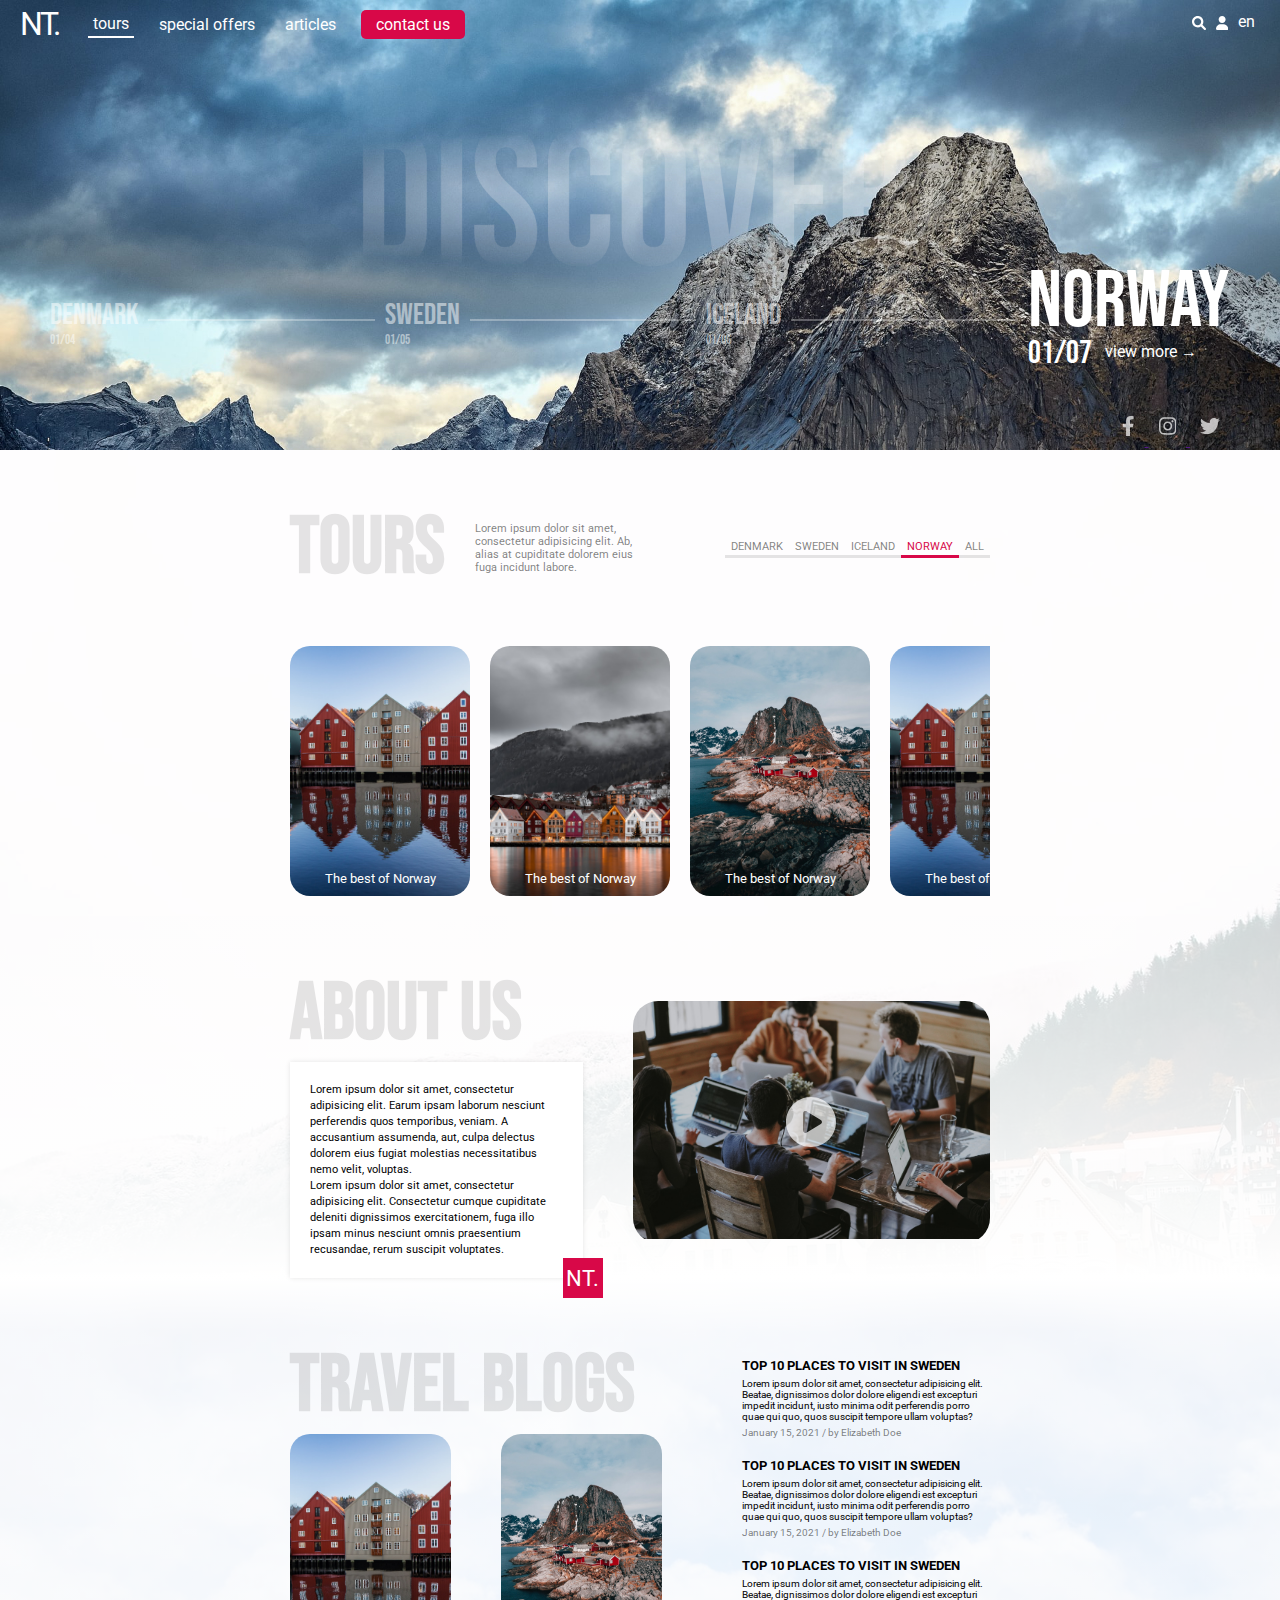
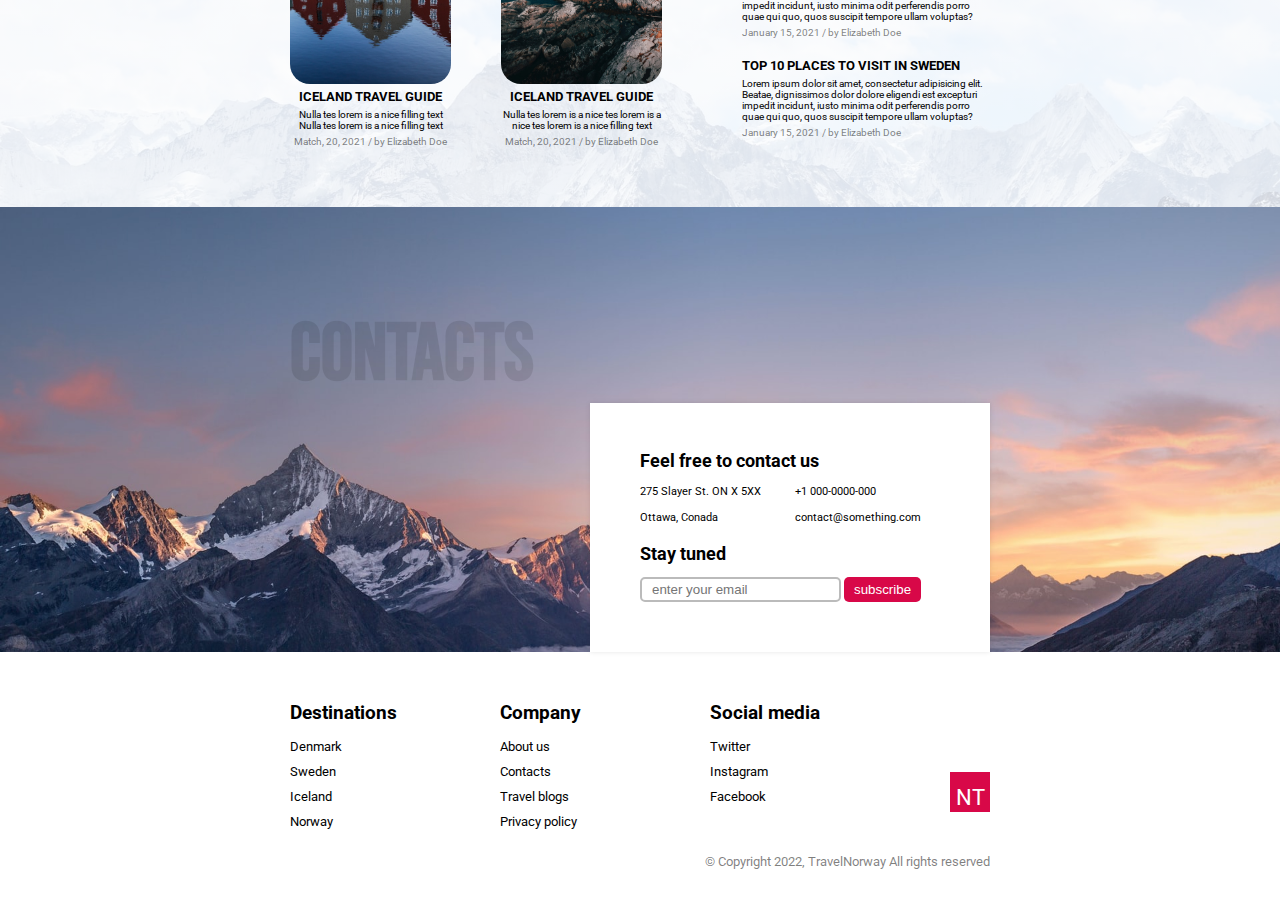
<file: NorwayWebsite/index.html>
<!doctype html>
<html lang="en">
<head>
    <meta charset="UTF-8">
    <meta name="viewport" content="width=device-width, user-scalable=yes">
    <title>Visit Norway</title>
    <link rel="stylesheet" href="norway.css">
</head>
<body>
    <header>
        <input type="checkbox" id="navCb">
        <label class="mobile-nav-btn" for="navCb">|||</label>
        <div class="columns">
            <div>
                <a href="" class="logo">NT.</a>
                <nav>
                    <a href="" class="active">tours</a>
                    <a href="">special offers</a>
                    <a href="">articles</a>
                    <a href="" class="red">contact us</a>
                </nav>
            </div>
            <div>
                <a href="">
                    <svg xmlns="http://www.w3.org/2000/svg" viewBox="0 0 512 512"><!--! Font Awesome Pro 6.1.1 by @fontawesome - https://fontawesome.com License - https://fontawesome.com/license (Commercial License) Copyright 2022 Fonticons, Inc. --><path d="M500.3 443.7l-119.7-119.7c27.22-40.41 40.65-90.9 33.46-144.7C401.8 87.79 326.8 13.32 235.2 1.723C99.01-15.51-15.51 99.01 1.724 235.2c11.6 91.64 86.08 166.7 177.6 178.9c53.8 7.189 104.3-6.236 144.7-33.46l119.7 119.7c15.62 15.62 40.95 15.62 56.57 0C515.9 484.7 515.9 459.3 500.3 443.7zM79.1 208c0-70.58 57.42-128 128-128s128 57.42 128 128c0 70.58-57.42 128-128 128S79.1 278.6 79.1 208z"/></svg>
                </a>
                <a href="">
                    <svg xmlns="http://www.w3.org/2000/svg" viewBox="0 0 448 512"><!--! Font Awesome Pro 6.1.1 by @fontawesome - https://fontawesome.com License - https://fontawesome.com/license (Commercial License) Copyright 2022 Fonticons, Inc. --><path d="M224 256c70.7 0 128-57.31 128-128s-57.3-128-128-128C153.3 0 96 57.31 96 128S153.3 256 224 256zM274.7 304H173.3C77.61 304 0 381.6 0 477.3c0 19.14 15.52 34.67 34.66 34.67h378.7C432.5 512 448 496.5 448 477.3C448 381.6 370.4 304 274.7 304z"/></svg>
                </a>
                <a href="">en</a>
            </div>
        </div>
    </header>
    <div class="intro">
        <nav>
            <a href="">denmark
                <div>
                    <time>01/04</time>
                    <span>view more &rarr;</span>
                </div>
            </a>
            <span class="line"></span>
            <a href="">sweden
                <div>
                    <time>01/05</time>
                    <span>view more &rarr;</span>
                </div>
            </a>
            <span class="line"></span>
            <a href="">iceland
                <div>
                    <time>01/06</time>
                    <span>view more &rarr;</span>
                </div>
            </a>
            <span class="line"></span>
            <a href="" class="active">norway
                <div>
                    <time>01/07</time>
                    <span>view more &rarr;</span>
                </div>
            </a>
        </nav>
        <div class="social-links">
            <a href="">
                <svg xmlns="http://www.w3.org/2000/svg" viewBox="0 0 320 512"><!--! Font Awesome Pro 6.1.1 by @fontawesome - https://fontawesome.com License - https://fontawesome.com/license (Commercial License) Copyright 2022 Fonticons, Inc. --><path d="M279.14 288l14.22-92.66h-88.91v-60.13c0-25.35 12.42-50.06 52.24-50.06h40.42V6.26S260.43 0 225.36 0c-73.22 0-121.08 44.38-121.08 124.72v70.62H22.89V288h81.39v224h100.17V288z"/></svg>
            </a>
            <a href="">
                <svg xmlns="http://www.w3.org/2000/svg" viewBox="0 0 448 512"><!--! Font Awesome Pro 6.1.1 by @fontawesome - https://fontawesome.com License - https://fontawesome.com/license (Commercial License) Copyright 2022 Fonticons, Inc. --><path d="M224.1 141c-63.6 0-114.9 51.3-114.9 114.9s51.3 114.9 114.9 114.9S339 319.5 339 255.9 287.7 141 224.1 141zm0 189.6c-41.1 0-74.7-33.5-74.7-74.7s33.5-74.7 74.7-74.7 74.7 33.5 74.7 74.7-33.6 74.7-74.7 74.7zm146.4-194.3c0 14.9-12 26.8-26.8 26.8-14.9 0-26.8-12-26.8-26.8s12-26.8 26.8-26.8 26.8 12 26.8 26.8zm76.1 27.2c-1.7-35.9-9.9-67.7-36.2-93.9-26.2-26.2-58-34.4-93.9-36.2-37-2.1-147.9-2.1-184.9 0-35.8 1.7-67.6 9.9-93.9 36.1s-34.4 58-36.2 93.9c-2.1 37-2.1 147.9 0 184.9 1.7 35.9 9.9 67.7 36.2 93.9s58 34.4 93.9 36.2c37 2.1 147.9 2.1 184.9 0 35.9-1.7 67.7-9.9 93.9-36.2 26.2-26.2 34.4-58 36.2-93.9 2.1-37 2.1-147.8 0-184.8zM398.8 388c-7.8 19.6-22.9 34.7-42.6 42.6-29.5 11.7-99.5 9-132.1 9s-102.7 2.6-132.1-9c-19.6-7.8-34.7-22.9-42.6-42.6-11.7-29.5-9-99.5-9-132.1s-2.6-102.7 9-132.1c7.8-19.6 22.9-34.7 42.6-42.6 29.5-11.7 99.5-9 132.1-9s102.7-2.6 132.1 9c19.6 7.8 34.7 22.9 42.6 42.6 11.7 29.5 9 99.5 9 132.1s2.7 102.7-9 132.1z"/></svg>
            </a>
            <a href="">
                <svg xmlns="http://www.w3.org/2000/svg" viewBox="0 0 512 512"><!--! Font Awesome Pro 6.1.1 by @fontawesome - https://fontawesome.com License - https://fontawesome.com/license (Commercial License) Copyright 2022 Fonticons, Inc. --><path d="M459.37 151.716c.325 4.548.325 9.097.325 13.645 0 138.72-105.583 298.558-298.558 298.558-59.452 0-114.68-17.219-161.137-47.106 8.447.974 16.568 1.299 25.34 1.299 49.055 0 94.213-16.568 130.274-44.832-46.132-.975-84.792-31.188-98.112-72.772 6.498.974 12.995 1.624 19.818 1.624 9.421 0 18.843-1.3 27.614-3.573-48.081-9.747-84.143-51.98-84.143-102.985v-1.299c13.969 7.797 30.214 12.67 47.431 13.319-28.264-18.843-46.781-51.005-46.781-87.391 0-19.492 5.197-37.36 14.294-52.954 51.655 63.675 129.3 105.258 216.365 109.807-1.624-7.797-2.599-15.918-2.599-24.04 0-57.828 46.782-104.934 104.934-104.934 30.213 0 57.502 12.67 76.67 33.137 23.715-4.548 46.456-13.32 66.599-25.34-7.798 24.366-24.366 44.833-46.132 57.827 21.117-2.273 41.584-8.122 60.426-16.243-14.292 20.791-32.161 39.308-52.628 54.253z"/></svg>
            </a>
        </div>
    </div>
    <div class="second-img">
        <div class="tours">
            <div class="white-overlay">
                <div class="tours-head">
                    <h2>Tours</h2>
                    <p>Lorem ipsum dolor sit amet, consectetur adipisicing elit. Ab, alias at cupiditate dolorem eius fuga incidunt labore.</p>
                    <nav class="tabs">
                        <a href="">denmark</a>
                        <a href="">sweden</a>
                        <a href="">iceland</a>
                        <a href="" class="active">norway</a>
                        <a href="">all</a>
                    </nav>
                </div>
                <div class="tour-body">
                    <a href="">
                        <div class="background"><img src="city4.jpg" alt=""></div>
                        <span>The best of Norway</span>
                    </a>
                    <a href="">
                        <div class="background"><img src="city2.jpg" alt=""></div>
                        <span>The best of Norway</span>
                    </a>
                    <a href="">
                        <div class="background"><img src="city3.jpg" alt=""></div>
                        <span>The best of Norway</span>
                    </a>
                    <a href="">
                        <div class="background"><img src="city4.jpg" alt=""></div>
                        <span>The best of Norway</span>
                    </a>
                    <a href="">
                        <div class="background"><img src="city.jpg" alt=""></div>
                        <span>The best of Norway</span>
                    </a>
                    <a href="">
                        <div class="background"><img src="city2.jpg" alt=""></div>
                        <span>The best of Norway</span>
                    </a>
                </div>
            </div>
        </div>
        <section class="about">
            <div class="white-overlay">
                <div class="columns">
                    <div>
                        <h2>About us</h2>
                        <div class="white-box">
                            <p>Lorem ipsum dolor sit amet, consectetur adipisicing elit. Earum ipsam laborum nesciunt perferendis quos temporibus, veniam. A accusantium assumenda, aut, culpa delectus dolorem eius fugiat molestias necessitatibus nemo velit, voluptas.</p>
                            <p>Lorem ipsum dolor sit amet, consectetur adipisicing elit. Consectetur cumque cupiditate deleniti dignissimos exercitationem, fuga illo ipsam minus nesciunt omnis praesentium recusandae, rerum suscipit voluptates.</p>
                        </div>
                    </div>
                    <div>
                        <div class="video-outer">
                            <img src="team.jpg" alt="">
                            <button>
                                <svg xmlns="http://www.w3.org/2000/svg" viewBox="0 0 512 512"><!--! Font Awesome Pro 6.1.1 by @fontawesome - https://fontawesome.com License - https://fontawesome.com/license (Commercial License) Copyright 2022 Fonticons, Inc. --><path d="M512 256C512 397.4 397.4 512 256 512C114.6 512 0 397.4 0 256C0 114.6 114.6 0 256 0C397.4 0 512 114.6 512 256zM176 168V344C176 352.7 180.7 360.7 188.3 364.9C195.8 369.2 205.1 369 212.5 364.5L356.5 276.5C363.6 272.1 368 264.4 368 256C368 247.6 363.6 239.9 356.5 235.5L212.5 147.5C205.1 142.1 195.8 142.8 188.3 147.1C180.7 151.3 176 159.3 176 168V168z"/></svg>
                            </button>
                        </div>
                    </div>
                </div>
            </div>
        </section>
    </div>
    <section class="blogs">
        <div class="white-overlay">
            <div class="columns">
                <div>
                    <h2>Travel blogs</h2>
                    <div class="entries">
                        <a class="entry">
                            <div class="bg"><img src="city4.jpg" alt=""></div>
                            <div class="content">
                                <h3>Iceland travel guide</h3>
                                <p>Nulla tes lorem is a nice filling text Nulla tes lorem is a nice filling text</p>
                                <div class="desc">Match, 20, 2021 / by Elizabeth Doe</div>
                            </div>
                        </a>
                        <a class="entry">
                            <div class="bg"><img src="city3.jpg" alt=""></div>
                            <div class="content">
                                <h3>Iceland travel guide</h3>
                                <p>Nulla tes lorem is a nice tes lorem is a nice tes lorem is a nice filling text</p>
                                <div class="desc">Match, 20, 2021 / by Elizabeth Doe</div>
                            </div>
                        </a>
                    </div>
                </div>
                <div>
                    <div class="list">
                    <a href="" class="list-entry">
                        <h3>Top 10 places to visit in Sweden</h3>
                        <p>Lorem ipsum dolor sit amet, consectetur adipisicing elit. Beatae, dignissimos dolor dolore
                            eligendi est excepturi impedit incidunt, iusto minima odit perferendis porro quae qui quo,
                            quos suscipit tempore ullam voluptas?
                        </p>
                        <div class="desc">January 15, 2021 / by Elizabeth Doe</div>
                    </a>
                    <a href="" class="list-entry">
                        <h3>Top 10 places to visit in Sweden</h3>
                        <p>Lorem ipsum dolor sit amet, consectetur adipisicing elit. Beatae, dignissimos dolor dolore
                            eligendi est excepturi impedit incidunt, iusto minima odit perferendis porro quae qui quo,
                            quos suscipit tempore ullam voluptas?
                        </p>
                        <div class="desc">January 15, 2021 / by Elizabeth Doe</div>
                    </a>
                    <a href="" class="list-entry">
                        <h3>Top 10 places to visit in Sweden</h3>
                        <p>Lorem ipsum dolor sit amet, consectetur adipisicing elit. Beatae, dignissimos dolor dolore
                            eligendi est excepturi impedit incidunt, iusto minima odit perferendis porro quae qui quo,
                            quos suscipit tempore ullam voluptas?
                        </p>
                        <div class="desc">January 15, 2021 / by Elizabeth Doe</div>
                    </a>
                    <a href="" class="list-entry">
                        <h3>Top 10 places to visit in Sweden</h3>
                        <p>Lorem ipsum dolor sit amet, consectetur adipisicing elit. Beatae, dignissimos dolor dolore
                            eligendi est excepturi impedit incidunt, iusto minima odit perferendis porro quae qui quo,
                            quos suscipit tempore ullam voluptas?
                        </p>
                        <div class="desc">January 15, 2021 / by Elizabeth Doe</div>
                    </a></div>
                </div>
            </div>
        </div>
    </section>
    <section class="contact">
        <div class="content">
            <h2>Contacts</h2>
            <div class="white-box">
                <h3>Feel free to contact us</h3>
                <div class="columns">
                    <p>275 Slayer St. ON X 5XX</p>
                    <p>+1 000-0000-000</p>
                    <p>Ottawa, Conada</p>
                    <p>contact@something.com</p>
                </div>
                <h3>Stay tuned</h3>
                <form>
                    <input type="text" placeholder="enter your email">
                    <button>subscribe</button>
                </form>
            </div>
        </div>
    </section>
    <footer>
        <div class="columns">
            <div>
                <h3>Destinations</h3>
                <a href="">Denmark</a>
                <a href="">Sweden</a>
                <a href="">Iceland</a>
                <a href="">Norway</a>
            </div>
            <div>
                <h3>Company</h3>
                <a href="">About us</a>
                <a href="">Contacts</a>
                <a href="">Travel blogs</a>
                <a href="">Privacy policy</a>
            </div>
            <div>
                <h3>Social media</h3>
                <a href="">Twitter</a>
                <a href="">Instagram</a>
                <a href="">Facebook</a>
            </div>
            <div><a href="" class="nt">NT</a></div>
        </div>
        <p>&copy; Copyright 2022, TravelNorway All rights reserved</p>
    </footer>
</body>
</html>
</file>
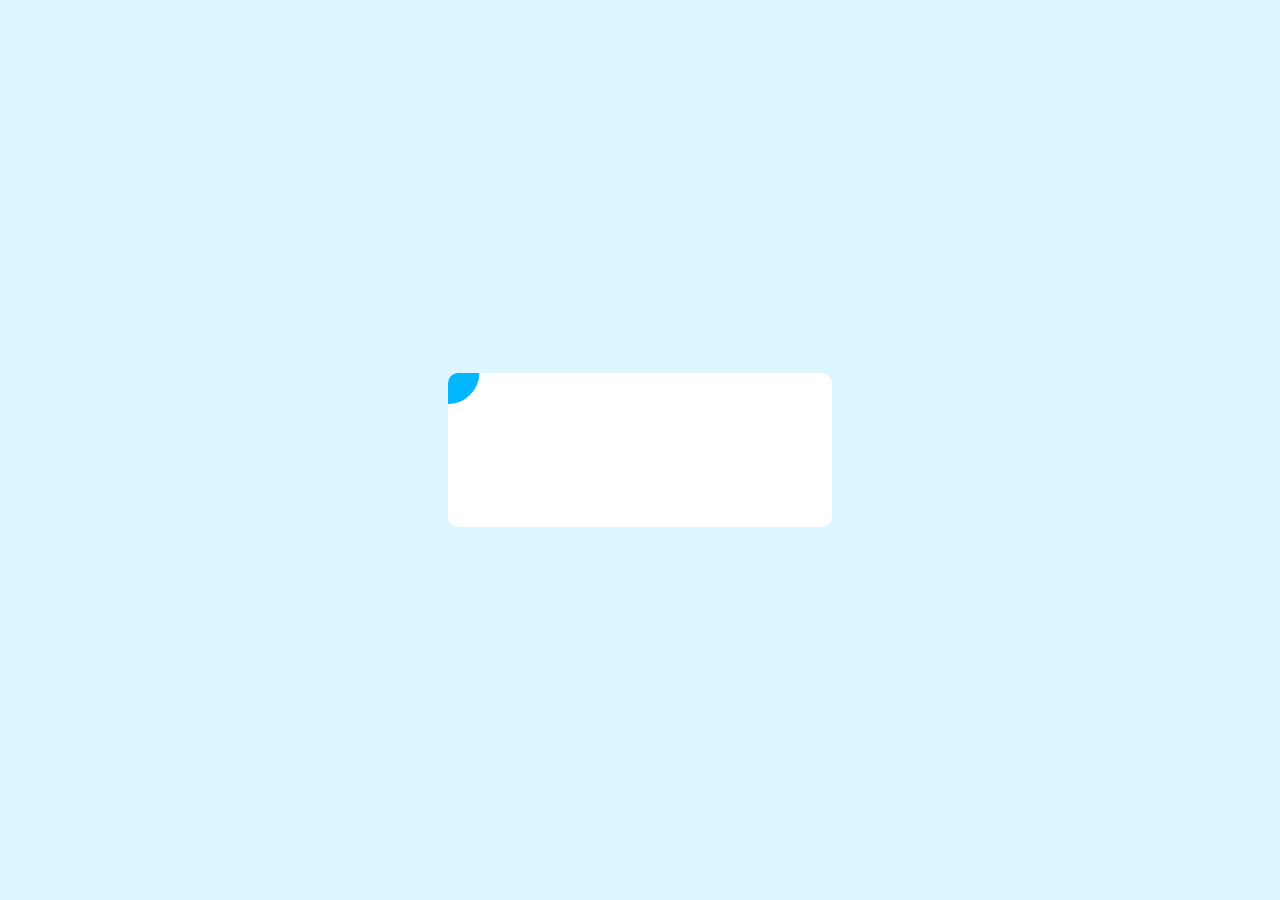
<file: ClipPath.html>
<!DOCTYPE html>
<html lang="en">
<head>
    <meta charset="UTF-8">
    <meta name="viewport" content="width=device-width, initial-scale=1.0">
    <title>Document</title>
</head>
<style>
    body{
        background:#DCF5FF;
        margin:0;
        height:100vh;
        display:grid;
        justify-items:center;
        align-items:center;
        font-family:"Nunito";
    }
    .container{
        width:30%;
        background-color:white;
        border-radius:10px;
        .inner{
            background:#00B6FF;
            padding:1em;
            border-radius: 10px;
            width:100%;
            clip-path:circle(10% at 0% 0%);
            transition:all 0.5s ease-in-out;


            h1{
                color:white;
            }
            p{
                color:white;
                font-size:0.8rem;
            }
        }
        &:hover .inner{
            clip-path:circle(75%);
        }
    }
</style>
<body>
    <div class="container">
        <div class="inner">
            <h1>HEY!</h1>
            <p>
                This is an informative card that will tell you something thats's .... well,important.
            </p>
        </div>
    </div>
</body>
</html>
</file>
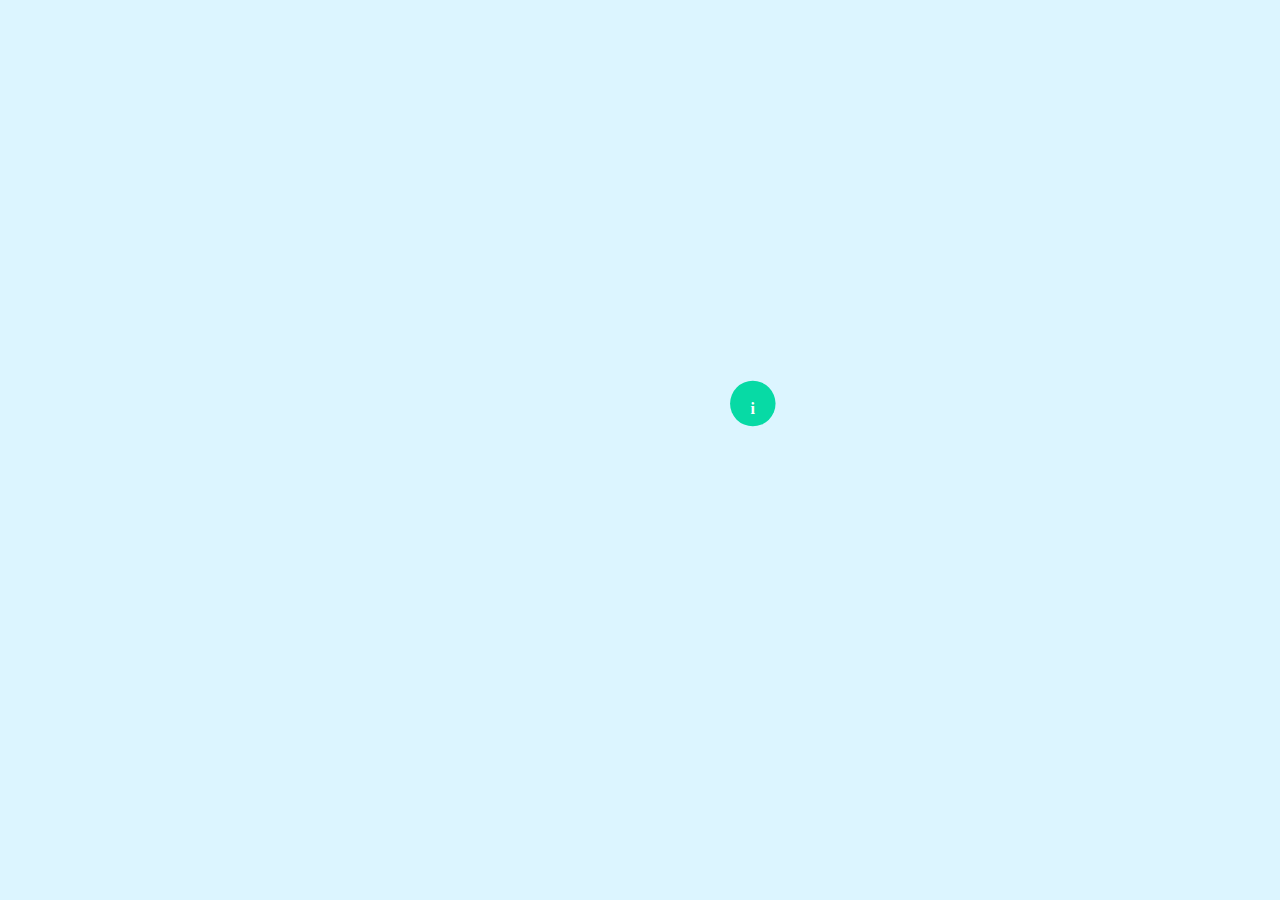
<file: ClipPath2.html>
<!DOCTYPE html>
<html lang="en">
<head>
    <meta charset="UTF-8">
    <meta name="viewport" content="width=device-width, initial-scale=1.0">
    <title>Document</title>
</head>
<style>
    body{
        background:#DCF5FF;
        margin:0;
        height:100vh;
        display:grid;
        justify-items:center;
        align-items:center;
        font-family:"Nunito";
    }
 
        .inner{
            background:rgb(7,218,165);
            padding:1em;
            border-radius: 10px;
            width:250px;
            clip-path:circle(10% at 90% 20%);
            transition:all 0.5s ease-in-out;
            cursor:pointer;
            &:hover{
                clip-path:circle(75%);
                background:#00B6FF;
            }
            .div{
                float:right;
                color:white;
                font-weight:bold;
                position:relative;
                margin-right:4%;
                margin-top:11px;
                /* transition:color 0.5s     */

            }
            &:hover .div{
                opacity:0;
            }


            h1{
                color:white;
            }
            p{
                color:white;
                font-size:0.8rem;
            }
        }
     
</style>
<body>
    <div class="container">
        <div class="inner">
            <div class="div">i</div>
            <h1>HEY!</h1>
            <p>
                This is an informative card that will tell you something thats's .... well,important.
            </p>
        </div>
    </div>
</body>
</html>
</file>
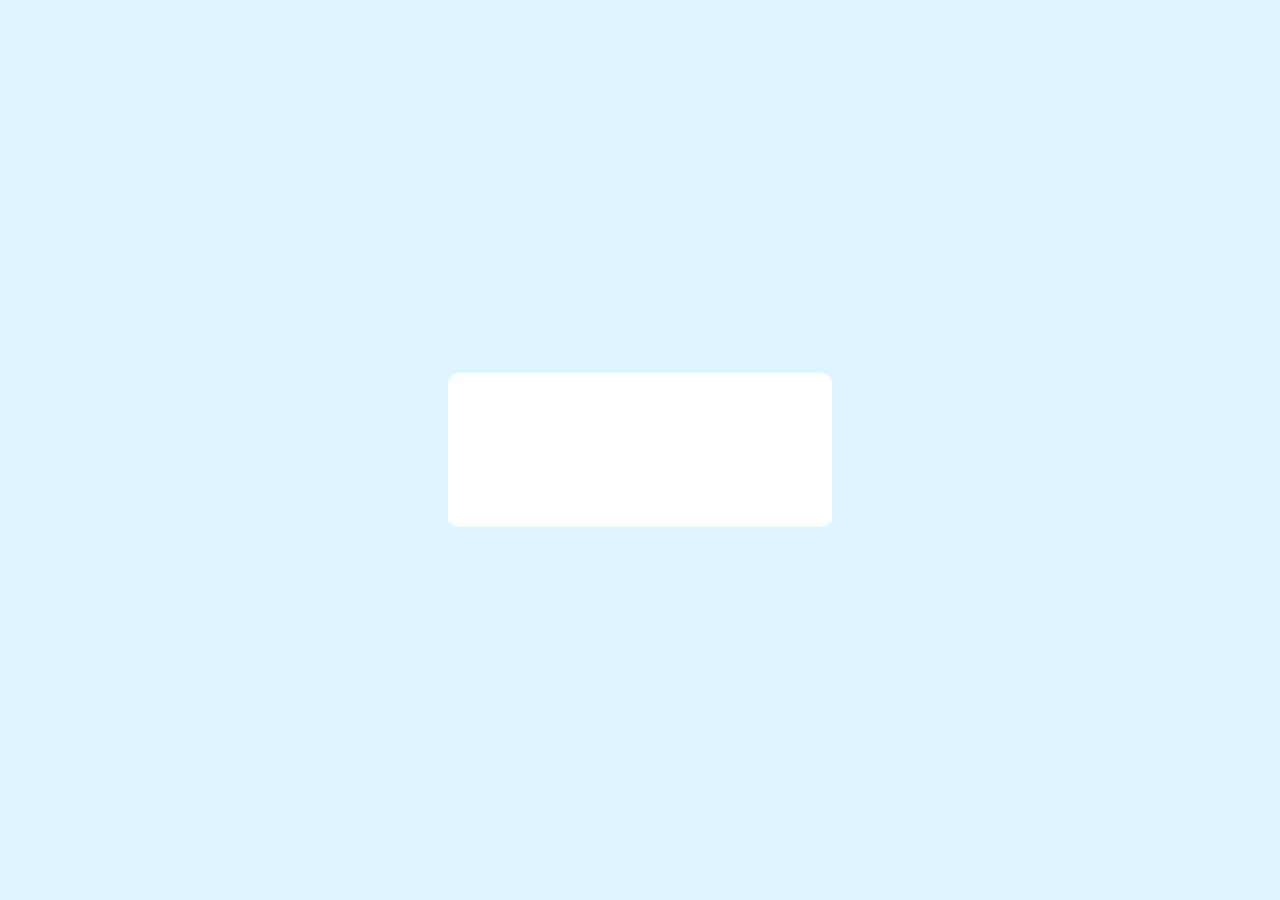
<file: ClipPath3.html>
<!DOCTYPE html>
<html lang="en">
<head>
    <meta charset="UTF-8">
    <meta name="viewport" content="width=device-width, initial-scale=1.0">
    <title>Document</title>
</head>
<style>
    body{
        background:#DCF5FF;
        margin:0;
        height:100vh;
        display:grid;
        justify-items:center;
        align-items:center;
        font-family:"Nunito";
    }
    .container{
        width:30%;
        background-color:white;
        border-radius:10px;
        .inner{
            background:#00B6FF;
            padding:1em;
            border-radius: 10px;
            width:calc(100%-2em);
            clip-path:inset(0% 0% 0% 100%);
            transition:all 0.5s ease-in-out;


            h1{
                color:white;
            }
            p{
                color:white;
                font-size:0.8rem;
            }
        }
        &:hover .inner{
            clip-path:circle(75%);
        }
    }
</style>
<body>
    <div class="container">
        <div class="inner">
            <h1>HEY!</h1>
            <p>
                This is an informative card that will tell you something thats's .... well,important.
            </p>
        </div>
    </div>
</body>
</html>
</file>
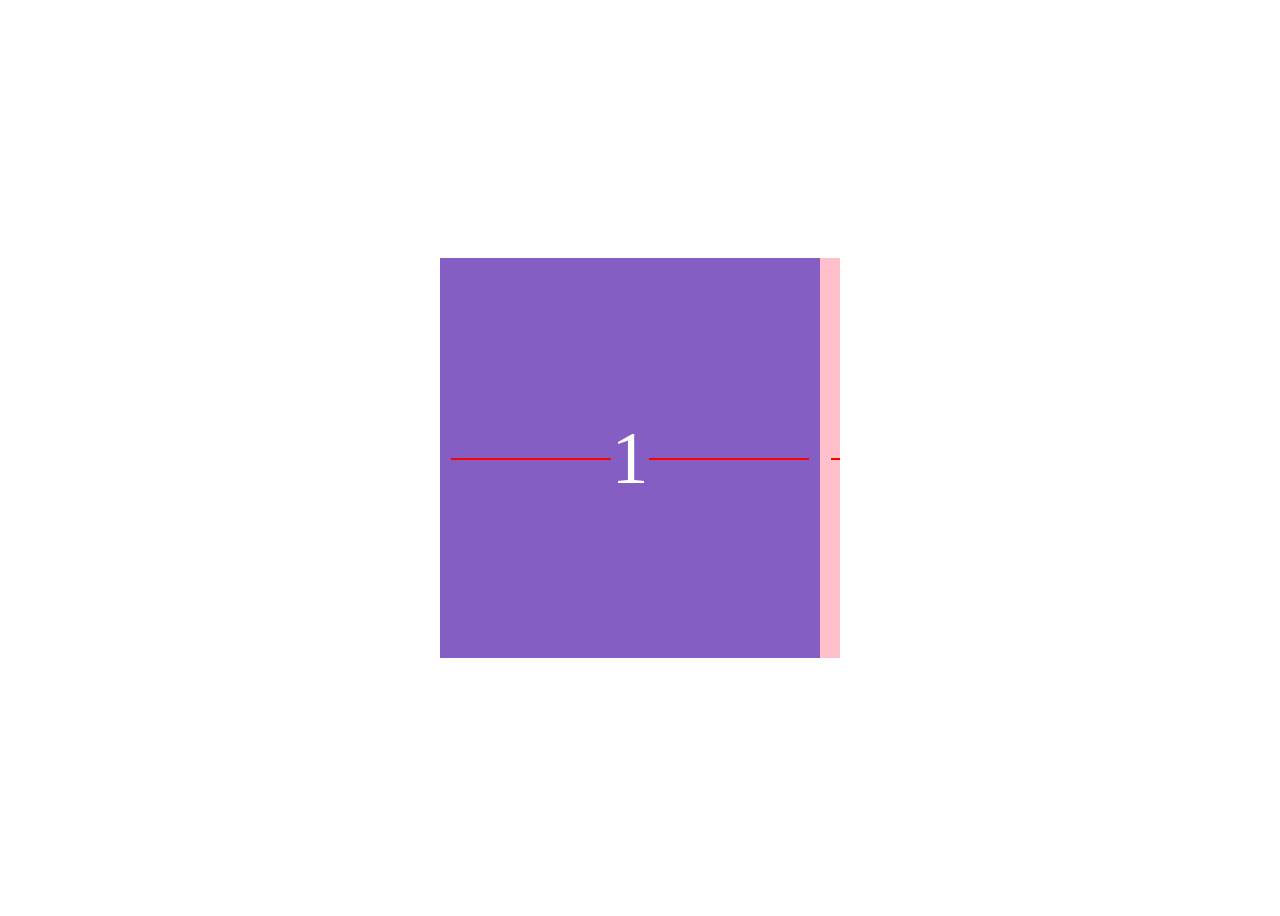
<file: carousal/carousal.html>
<!DOCTYPE html>
<html lang="en">
<head>
     <meta charset="UTF-8">
     <meta name="viewport" content="width=device-width, initial-scale=1.0">
     <title>carousal</title>
     <link rel="stylesheet" href="carousal.css">
</head>
<body>
     <div class="container">
          <div class="card">1</div>
          <div class="card">2</div>
          <div class="card">3</div>
          <div class="card">4</div>
          <div class="card">5</div>
          <div class="card">6</div>
          <div class="card">7</div>
          <div class="card">8</div>
          <div class="card">9</div>
        </div>
        
</body>
</html>
</file>
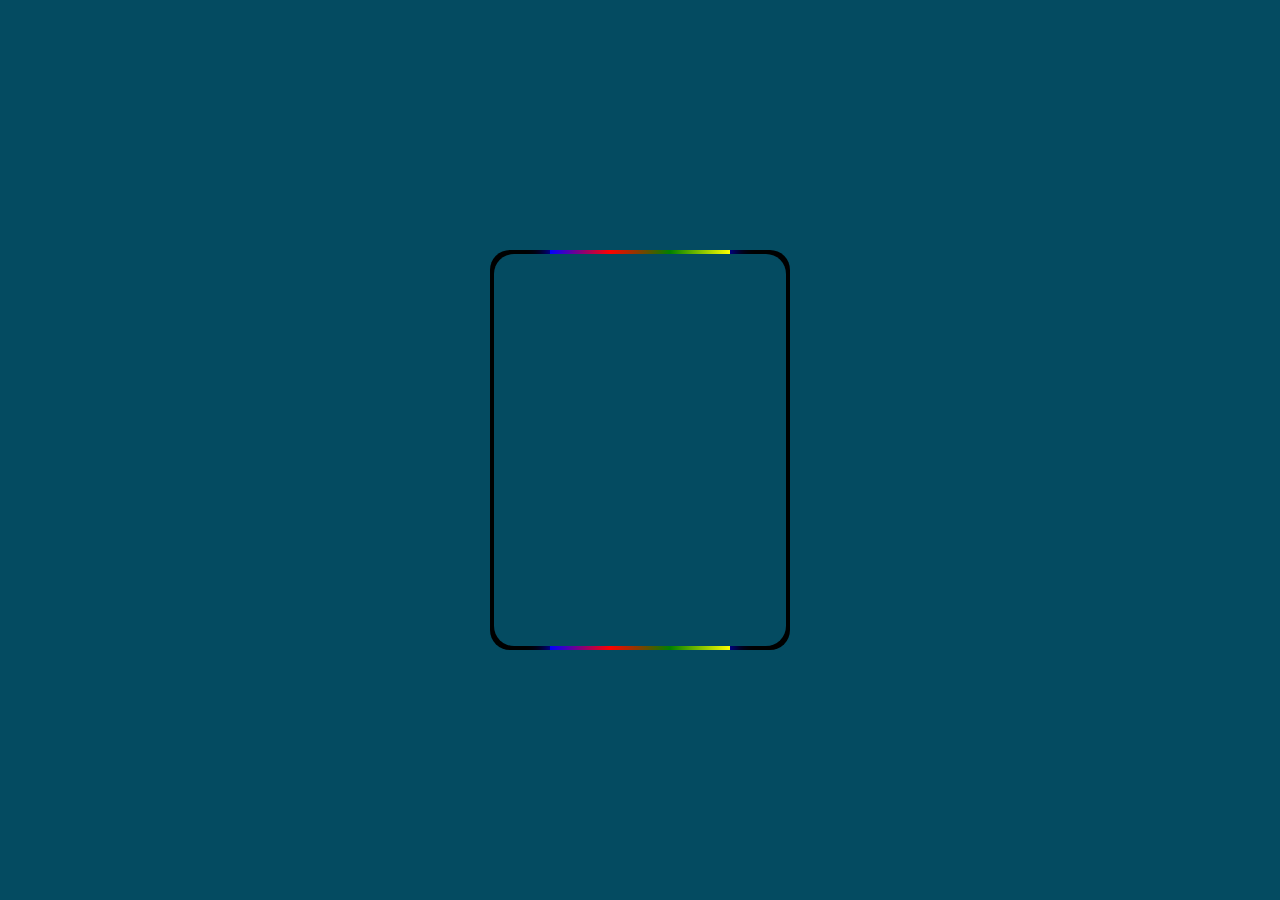
<file: D1BorderAnimation/border.html>
<!DOCTYPE html>
<html lang="en">
<head>
     <meta charset="UTF-8">
     <meta name="viewport" content="width=device-width, initial-scale=1.0">
     <title>Border Animation</title>
     <link rel="stylesheet" href="border.css">
</head>
<body>
     <div class="box">
          
     </div>
</body>
</html>
</file>
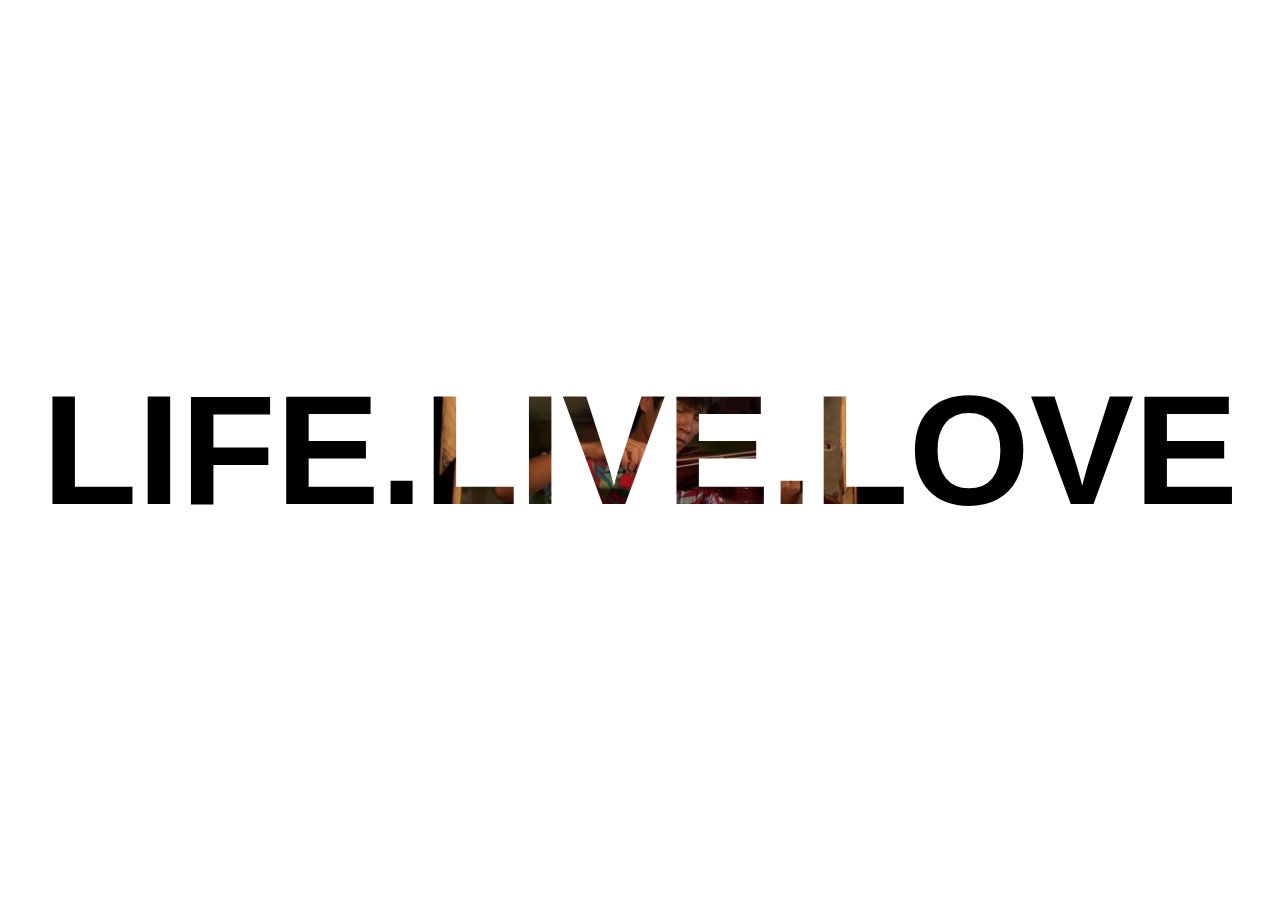
<file: D2videoinText/video.html>
<!DOCTYPE html>
<html lang="en">
<head>
     <meta charset="UTF-8">
     <meta name="viewport" content="width=device-width, initial-scale=1.0">
     <title>Video-In-Text</title>
     <link rel="stylesheet" href="video.css">
</head>
<body>
     <div class="banner">
          <video autoplay muted loop plays-inline class="bg-clip">
               <source src="video.mp4" type="video/mp4">
          </video>
          <h1>LIFE.LIVE.LOVE</h1>
     </div>
</body>
</html>
</file>
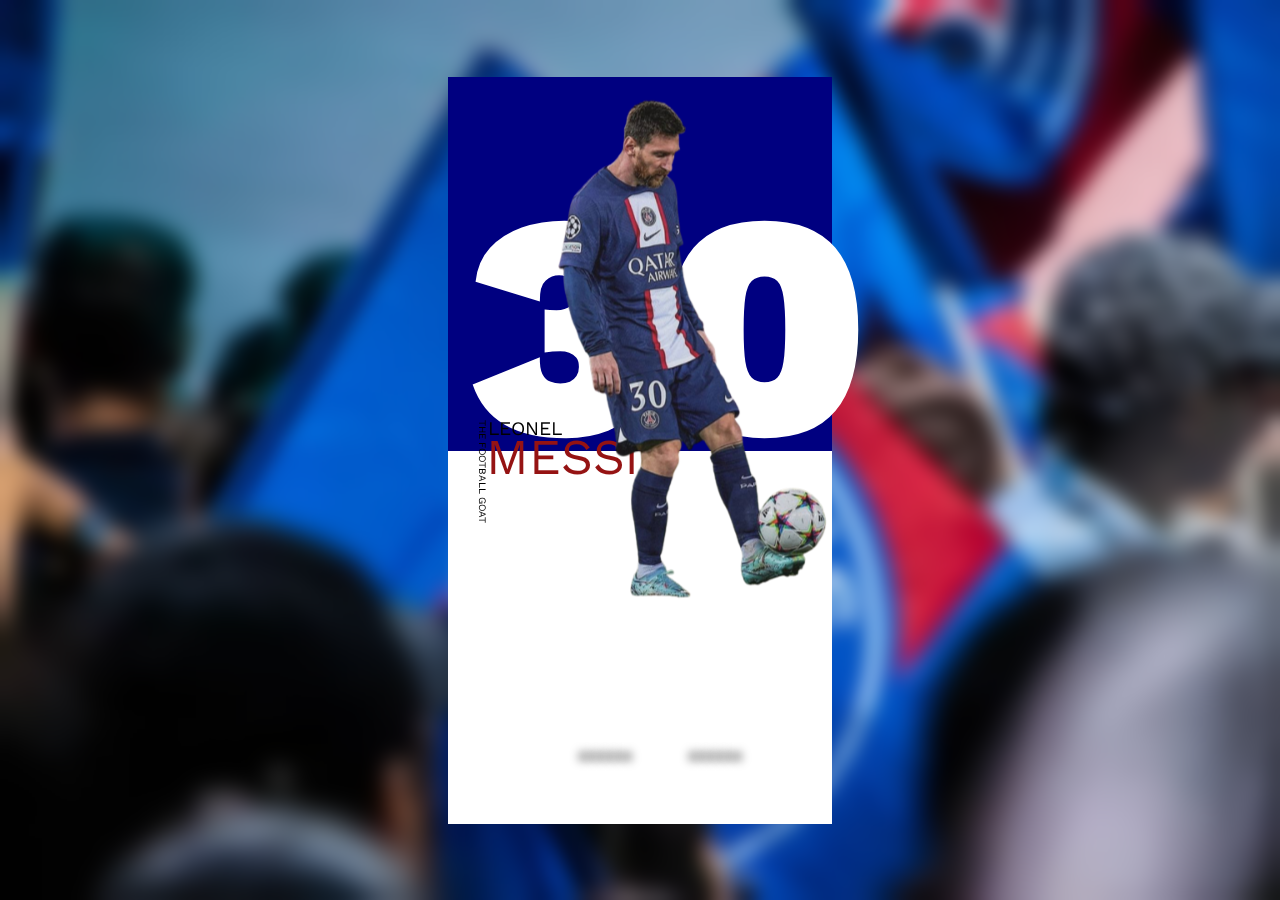
<file: messiImageCSS/messi.html>
<!DOCTYPE html>
<html lang="en">
<head>
     <link rel="shortcut icon" href="messi image bg removed.png" type="image/x-icon">
     <meta charset="UTF-8">
     <meta name="viewport" content="width=device-width, initial-scale=1.0">
     <link rel="stylesheet" href="messi.css">
     <title>Document</title>
</head>
<body>
     <div class="container" data-tilt>
          <div class="text-div">30</div>
          <div class="image-div"></div>
          <div class="blue-div"></div>
          <div class="white-div"></div>
          <span class="leonel-text">LEONEL</span>
          <span class="messi-text">MESSi</span>
          <span class="goat-text">THE FOOTBALL GOAT</span>
          <span class="shadow-box1">aaaaaa</span>
          <span class="shadow-box2">aaaaaa</span>
     </div>
     <script src="messi.js"></script>
</body>
</html>
</file>
<file: NorwayWebsite/norway.css>
@import url('https://fonts.googleapis.com/css2?family=Roboto&display=swap');
@import url('https://fonts.googleapis.com/css2?family=Bebas+Neue&display=swap');
:root{
    --pink: #D80848;
}
*{
    padding:0;
    margin:0;
    box-sizing: border-box;
}
img{
    max-width: 100%;
}
body{
    font-family:'Roboto',sans-serif;
}
header{
    position:absolute;
    width:100%;
    padding: 5px 20px;
}
header nav{
    display:inline-flex;
    margin-left: 20px;
    align-items:center;
}
header a{
    text-decoration:none;
    color:#fff;
}
header a.logo{
    font-size:2rem;
    letter-spacing:-3px;
    display: inline-block;
}
header nav a{
    padding: 3px 5px;
    margin: 0 10px;
}
header nav a.active{
    border-bottom: 2px solid #fff;
}
header nav a.red{
    background-color: var(--pink);
    color:#fff;
    border-radius: 5px;
    padding: 5px 15px;
}

header div.columns{
    display:flex;
    justify-content: space-between;
    align-items: center;
}
header div.columns > div{
    display: flex;
}
header svg{
    height: 14px;
    fill: #fff;
}
header div.columns div:nth-child(2) a {
    padding: 3px 5px;
}
header div.columns div:nth-child(2) a:last-child{
    position:relative;
    top:-3px;
}
#navCb{
    display: none;
}
label.mobile-nav-btn{
    display: none;
}
@media screen and (max-width: 700px) {
    label.mobile-nav-btn{
        display: block;
        position:absolute;
        z-index: 10;
        top:0;
        right:10px;
        transform:rotate(90deg);
        padding: 15px;
        color:#fff;
        font-size:2rem;
    }
    header{
        padding:0;
    }
    header div.columns > div{
        display:block;
    }
    header nav{
        display:block;
        margin:0;
    }
    header a.logo{
        color:#000;
        display:block;
        text-align: center;
    }
    header nav a{
        color:#000;
        display:block;
        padding: 15px 30px;
        text-align: center;
    }
    header div.columns{
        display:none;
    }
    #navCb:checked ~ div.columns{
        display:block;
        background-color: #fff;
    }
    #navCb:checked ~ label.mobile-nav-btn{
        color:#000;
    }
}

div.intro{
    padding: 280px 50px 0;
    background: url('discover.jpg') top center no-repeat;
    background-size: cover;
}
@media screen and (max-width: 700px) {
    div.intro{
        padding: 80px 20px 0;
    }
}
div.intro nav{
    display:flex;
    align-items: center;
    min-height:100px;
}
div.intro nav a{
    color: rgba(255,255,255,0.5);
    text-decoration:none;
    text-transform:uppercase;
    font-size: 1.9rem;
    font-family: 'Bebas Neue', sans-serif;
    line-height: 1.2rem;
    transition: all 0.3s ease;
}
div.intro nav a time{
    display:inline-block;
    font-size: 0.8rem;
    transition: all 0.3s ease;
}
div.intro nav a span{
    transition: all 0.3s ease;
    font-size: 0rem;
    font-family: 'Roboto', sans-serif;
    text-transform: initial;
    position: relative;
    top:-6px;
}
div.intro nav a:hover,
div.intro nav a.active
{
    color: #fff;
    font-size: 5rem;
    line-height: 2.3rem;
}
div.intro nav a:hover time,
div.intro nav a.active time{
    font-size: 2rem;
}
div.intro nav a:hover span,
div.intro nav a.active span
{
    font-size: 1rem;
}
div.intro span.line{
    min-width: 20px;
    width:100%;
    height:2px;
    margin: 0 10px 20px;
    background-color: rgba(255,255,255,0.3);
    display:inline-block;
}
@media screen and (max-width: 700px) {
    div.intro{
        background-size: cover;
    }
    div.intro nav{
        min-height:60px;
    }
    div.intro nav a{
        font-size: 1rem;
        line-height:.8rem;
        color:rgba(255,255,255,0.8);
        text-shadow: 0 0 3px rgba(0,0,0,.5);
    }
    div.intro span.line{
        min-width: 10px;
        margin: 0 4px 17px;
        background-color: rgba(255,255,255,0.5);
        text-shadow: 0 0 3px rgba(0,0,0,.3);
    }
    div.intro nav a:hover,
    div.intro nav a.active
    {
        font-size:2rem;
        line-height:1.8rem;
    }
    div.intro a span{
        display: none;
    }
}


div.social-links{
    text-align: right;
    margin-top: 26px;
}
@media screen and (max-width: 700px){
    div.social-links{
        margin-top: 15px;
    }
}
div.social-links svg{
    height: 20px;
    display: inline-block;
    margin: 10px;
    fill:rgba(255,255,255,0.7);
}

.second-img{
    background: url('city.jpg') top center no-repeat;
    background-size: 150%;
}
div.tours{

}
div.white-overlay{
    background-color: rgba(255,255,255,0.8);
}
div.tours-head{
    max-width: 700px;
    margin: 0 auto;
    padding: 50px 0;
    display: grid;
    align-items: center;
    grid-template-columns: min-content 1fr max-content;
    gap: 30px;
}
@media screen and (max-width: 700px) {
    div.tours-head{
        grid-template-columns: 1fr;
        gap: 15px;
        padding:20px;
    }
}
h2{
    text-transform:uppercase;
    font-family: 'Bebas Neue', sans-serif;
    color: rgba(0,0,0,.1);
    font-size: 5rem;
}
@media screen and (max-width: 700px) {
    h2{
        font-size:4rem;
    }
}
div.tours-head p{
    margin-right: 50px;
    font-size: .7rem;
    color: rgba(0,0,0,.5);
}
nav.tabs{
    display:flex;
}
nav.tabs a{
    text-decoration: none;
    text-transform:uppercase;
    color:rgba(0,0,0,.5);
    font-size: .7rem;
    padding: 2px 6px;
    border-bottom: 3px solid rgba(0,0,0,.1);
}
nav.tabs a.active{
    color: var(--pink);
    border-color: var(--pink);
}

.tour-body{
    display: grid;
    grid-auto-flow: column;
    overflow-x: auto;
    overscroll-behavior-x: contain;
    gap: 20px;
    scroll-snap-type: x mandatory;
    max-width: 700px;
    margin: 0 auto;
    padding-bottom: 20px;
}
.tour-body a{
    scroll-snap-align: start;
    display:block;
    width: 180px;
    height: 250px;
    position: relative;
    border-radius: 20px;
    overflow: hidden;
}
@media screen and (max-width: 700px) {
    .tour-body{
        margin-left: 20px;
    }
    .tour-body a{
        width:34vw;
    }
}
.tour-body a div.background{
    position: absolute;
    top:0;
    bottom:0;
    left:0;
    right:0;
}
.tour-body a div.background img{
    width:100%;
    height: 100%;
    object-fit: cover;
}
.tour-body a span{
    position: absolute;
    bottom:10px;
    left:0;
    right:0;
    color:#fff;
    font-size:.8rem;
    text-align:center;
}
div.tours div.white-overlay{
    /*padding-bottom:100px;*/
}

section.about div.columns{
    max-width:700px;
    margin: 0 auto;
    display:grid;
    align-items: center;
    grid-template-columns: .9fr 1.1fr;
    gap: 50px;
}
@media screen and (max-width: 700px) {
    section.about div.columns{
        grid-template-columns:1fr;
        padding: 20px;
    }
}
div.video-outer{
    position:relative;
    border-radius:25px;
    overflow: hidden;
}
section.about button{
    position:absolute;
    top:50%;
    left:50%;
    margin-top:-25px;
    margin-left:-25px;
    width: 50px;
    height: 50px;
    border:0;
    background:none;
}
section.about button svg{
    width: 50px;
    fill:rgba(255,255,255,0.7);
}
.white-box{
    background-color:#fff;
    padding: 20px;
    font-size: .7rem;
    line-height: 1rem;
    position: relative;
    box-shadow: 0 0 5px rgba(0,0,0,0.1);
}
.white-box::after, .nt{
    content:'NT.';
    display: block;
    background-color:var(--pink);
    color:#fff;
    width: 40px;
    height: 40px;
    font-size: 1.4rem;
    line-height: 2.5rem;
    text-align: center;
    position:absolute;
    right:-20px;
    bottom:-20px;
}
.nt{
    position:static;
}
section.about .white-overlay{
    padding-top: 50px;
    background: linear-gradient(rgba(255,255,255,0.8) 0, #fff 100%);
}


section.blogs{
    background-image: url('mountains2.jpg');
    background-size: cover;
}
section.blogs .white-overlay{
    background: linear-gradient(#fff 0, rgba(255,255,255,0.8) 10%);
}
section.blogs div.columns{
    max-width: 700px;
    margin: 0 auto;
    padding: 60px 0;
    display: grid;
    grid-template-columns: 1.2fr 0.8fr;
    gap: 80px;
}
@media screen and (max-width: 700px) {
    section.blogs div.columns{
        grid-template-columns: 1fr;
        padding: 40px 20px;
        gap: 20px;
    }
}
section.blogs div.entries{
    display:grid;
    grid-template-columns: 1fr 1fr;
    gap: 50px;
}
@media screen and (max-width: 700px) {
    section.blogs div.entries{
        gap:20px;
    }
}
section.blogs a.entry{
    position: relative;
}
section.blogs a.entry div.bg{
    height: 250px;
}
section.blogs a.entry div.bg img{
    width: 100%;
    height: 100%;
    object-fit: cover;
    border-radius: 20px;
}
section.blogs a.entry div.content{
    margin-top: 5px;
    text-align: center;
}
section.blogs a.entry h3,
a.list-entry h3{
    text-transform: uppercase;
    font-size: .8rem;
}
section.blogs a.entry p,
a.list-entry p{
    font-size: .6rem;
    margin-top: 5px;
    margin-bottom: 5px;
}
section.blogs a.entry div.desc,
a.list-entry div.desc{
    color: rgba(0,0,0,.5);
    font-size:.6rem;
}

a.list-entry{
    text-decoration: none;
    color:#000;
    margin-top: 20px;
    display:block;
}

section.contact{
    background: url('mountains.jpg');
    background-size: cover;
    padding-top:100px;
}
section.contact div.content{
    max-width: 700px;
    margin: 0 auto;
}
@media screen and (max-width: 700px) {
    section.contact{
        padding-top:40px;
    }
    section.contact h2{
        color: rgba(255,255,255,.3);
    }
    section.contact div.content{
        padding: 0 20px;
    }
}
section.contact div.columns{
    display:grid;
    grid-template-columns: 1fr 1fr;
    gap: 10px;
    margin-bottom: 20px;
}
section.contact h3{
    font-size: 1.1rem;
    margin-bottom: 15px;
}
section.contact .white-box{
    max-width: 400px;
    padding: 50px;
    margin-left: auto;
}
@media screen and (max-width: 700px) {
    section.contact .white-box{
        padding: 20px;
        background-color:rgba(255,255,255,0.7);
    }
}
section.contact .white-box:after{
    display: none;
}
section.contact input{
    border: 2px solid #bbb;
    border-radius: 5px;
    padding: 3px 10px;
}
section.contact button{
    border-radius: 5px;
    background-color: var(--pink);
    color:white;
    border:0;
    padding: 5px 10px;
}

footer .columns{
    display: grid;
    max-width: 700px;
    margin: 0 auto;
    padding: 50px 0 20px;
    grid-template-columns: 1.2fr 1.2fr 1.2fr .4fr;
}
@media screen and (max-width: 700px) {
    footer .columns{
        padding: 20px 20px;
        grid-template-columns: 1fr 1fr;
        gap:20px;
    }
}
footer a{
    display: block;
    color:#000;
    font-size: .8rem;
    text-decoration: none;
    padding: 5px 0;
}
footer h3{
    margin-bottom:10px;
}
footer .nt{
    margin-top: 70px;
    display: inline-block;
}
footer p{
    max-width: 700px;
    margin: 0 auto 30px;
    text-align: right;
    font-size: .8rem;
    color: rgba(0,0,0,.5);
}
@media screen and (min-width: 700px) {
    footer .columns div:nth-child(4) {
        text-align: right;
    }
}
@media screen and (max-width: 700px) {
    footer p{
        padding: 0 20px 20px;
        text-align: center;
    }
}
</file>
<file: carousal/carousal.css>
body{
     display:flex;
     justify-content:center;
     align-items:center;
     height:100vh;
     
   }
   /*
   html {
     --s: 100px;  control the size 
     
     --_g: #0000 90deg,#366 0;
     background: 
       conic-gradient(from 90deg at 2px 2px,var(--_g)),
       conic-gradient(from 90deg at 1px 1px,var(--_g));
     background-size: var(--s) var(--s), calc(var(--s)/5) calc(var(--s)/5);
   }*/
   
   .container{
     height:400px;
     width:400px;
     overflow:scroll hidden;
     display:flex;
     background-color:blue;
     scroll-snap-type:x mandatory;
   }
   .card{
     scroll-snap-align:center;
     font-size:74px;
     color:white;
     display:flex;
     justify-content:center;
     align-items:center;
     min-height:400px;
     min-width:380px;
     background-color:pink;
     position:relative;
   }
   .card::after{
     content:" ";
     position:absolute;
     background-color:red;
     height:2px;
     width:160px;
     top:50%;
     right:3%;
   }
   .card::before{
     content:" ";
     position:absolute;
     background-color:red;
     height:2px;
     width:160px;
     top:50%;
     left:3%;
   
   }
   .container > .card:nth-child(1){
     background-color:#845EC2;
   }
   .container> .card :nth-child(2){
     background-color:#D65DB1;
   }
   .container > .card:nth-child(3){
     background-color:#FF6F91;
   }
   .container > .card:nth-child(4){
     background-color:#F9F871;
   }
   .container > .card:nth-child(5){
     background-color:#0081CF;
   }
   .container > .card:nth-child(6){
     background-color:#00C9A7;
   }
   .container > .card:nth-child(7){
     background-color:#D63423;
   }
   .container > .card:nth-child(8){
     background-color:#005B44;
   }
</file>
<file: D1BorderAnimation/border.css>
*{
     margin: 0;
     padding: 0;
     box-sizing: border-box;
}
html,body{
     height: 100%;
     width: 100%;
     scroll-behavior: smooth;
}
body{
     display: flex;
     justify-content: center;
     align-items: center;
     background-color: rgb(4,75,97);
}
.box{
     height:400px;
     width:300px;
     position:relative;
     display: flex;
     justify-content: center;
     align-items: center;
     background-color: rgba(0,0,0,1);
     overflow: hidden;
     border-radius: 20px;
}
.box::before{
     content:" ";
     position: absolute;
     width:180px;
     height:1200%;
     background-color: #fff;
     background-image: linear-gradient(to left , yellow , green , red , blue);
     box-shadow: 0 0 20px blue;
     animation: animate 5s linear infinite;
}
.box::after{
     content:"";
     position:absolute;
     inset:4px;
     background-color:rgb(4,75,97);
     border-radius: 20px;
}
@keyframes animate {
     0%{
          transform:rotate(0deg);
     }
     100%{
          transform:rotate(360deg);
     }
}
</file>
<file: D2videoinText/video.css>
*{
     margin: 0;
     padding: 0;
     box-sizing: border-box;
}
html,body{
     height: 100vh;
     width: 100vw;
     scroll-behavior: smooth;
     overflow-x:hidden;
     position: absolute;
}
.banner{
     display: flex;
     justify-content: center;
     align-items: center;
     height:100%;
     width:100%;
     overflow: hidden;
}
.bg-clip{
     position: absolute;
     inset:0px;
     height:100%;
     width:100%;
     object-fit: cover;
}
h1{
     position: absolute;
     top:0%;
     left:0%;
     width:100%;
     height:100%;
     background-color:#fff;
     text-align: center;
     text-transform: uppercase;
     line-height: 100vh;
     color:#000;
     font-size:156px;
     font-family: Verdana, Geneva, Tahoma, sans-serif;
     mix-blend-mode: screen;
}

@media(min-aspect-ratio:16/9){
     .bg-clip{
          height:auto;
          width:100%;
     }
}
@media(max-aspect-ratio){
     .bg-clip{
          width:auto;
          height:100%;
     }
}
</file>
<file: messiImageCSS/messi.css>
@import url('https://fonts.googleapis.com/css2?family=Bodoni+Moda:opsz,wght@6..96,400;6..96,900&family=Kaushan+Script&family=Poppins:wght@200;400&family=Work+Sans:wght@300;400;500;600;700;800;900&display=swap');

*::before,
*::after,
* {
     margin: 0;
     padding: 0;
     box-sizing: border-box;
     font-family: 'Bodoni Moda', serif;
     font-family: 'Kaushan Script', cursive;
     font-family: 'Poppins', sans-serif;
     font-family: 'Work Sans', sans-serif;
}

body {
     display: flex;
     justify-content: center;
     align-items: center;
     height: 100vh;
     width: 100vw;
     background-image: url("psg.avif");
     background-position: center;
     background-size: cover;
     backdrop-filter: blur(10px);

     /* background-color: blanchedalmond; */
}

.container {
     transform-style:preserve-3d;
     transform:perspective(1000px);
     height: 83%;
     width: 30%;
     /* outline: 1px solid blue; */
     position: relative;


     .blue-div {
          background-color:navy;
          height: 50%;
          width: 100%;
          position: absolute;
          top: 0px;
          z-index: 2;
     }

     .white-div {
          background-color: white;
          height: 50%;
          width:100%;
          position: absolute;
          bottom:0px;
     }

     .image-div {
          background-image: url("messi\ image\ bg\ removed.png");
          /* aspect-ratio: 9/16; */
          height: 520px;
          background-repeat: no-repeat;
          width: 300px;
          background-position: center;
          background-size: cover;
          position: absolute;
          top: 0%;
          left: 25%;
          z-index: 14;
          transform: translateZ(40px);
     }

     .text-div {
          font-size: 320px;
          color: white;
          position: absolute;
          font-weight: 900;
          z-index: 5;
          top:8%;
          left:5%;
     }
}
.leonel-text{
     position: absolute;
     color:#000;
     top:340px;
     left:40px;
     z-index: 6;
     font-size: larger;
}
.messi-text{
     position: absolute;
     color:black;
     color:rgb(149, 19, 19);
     top:350px;
     left:38px;
     z-index: 6;
     font-size:50px;
}
.goat-text{
     position: absolute;
     top:343px;
     left:29px;
     z-index: 6;
     font-size:10px;
     writing-mode: vertical-lr;
}
.shadow-box1{
     text-shadow: 10px 10px 10px black;
     z-index:0px;
     /* height:12px; */
     position: absolute;
     bottom:70px;
     background-color: white;
     color:transparent;
     right:210px;
}
.shadow-box2{
     text-shadow: 10px 10px 10px black;
     z-index:0px;
     /* height:12px; */
     position: absolute;
     bottom:70px;
     background-color: white;
     /* color:white; */
     right:100px;
     color:transparent;
     /* transform:rotateX(30deg); */
}
</file>
